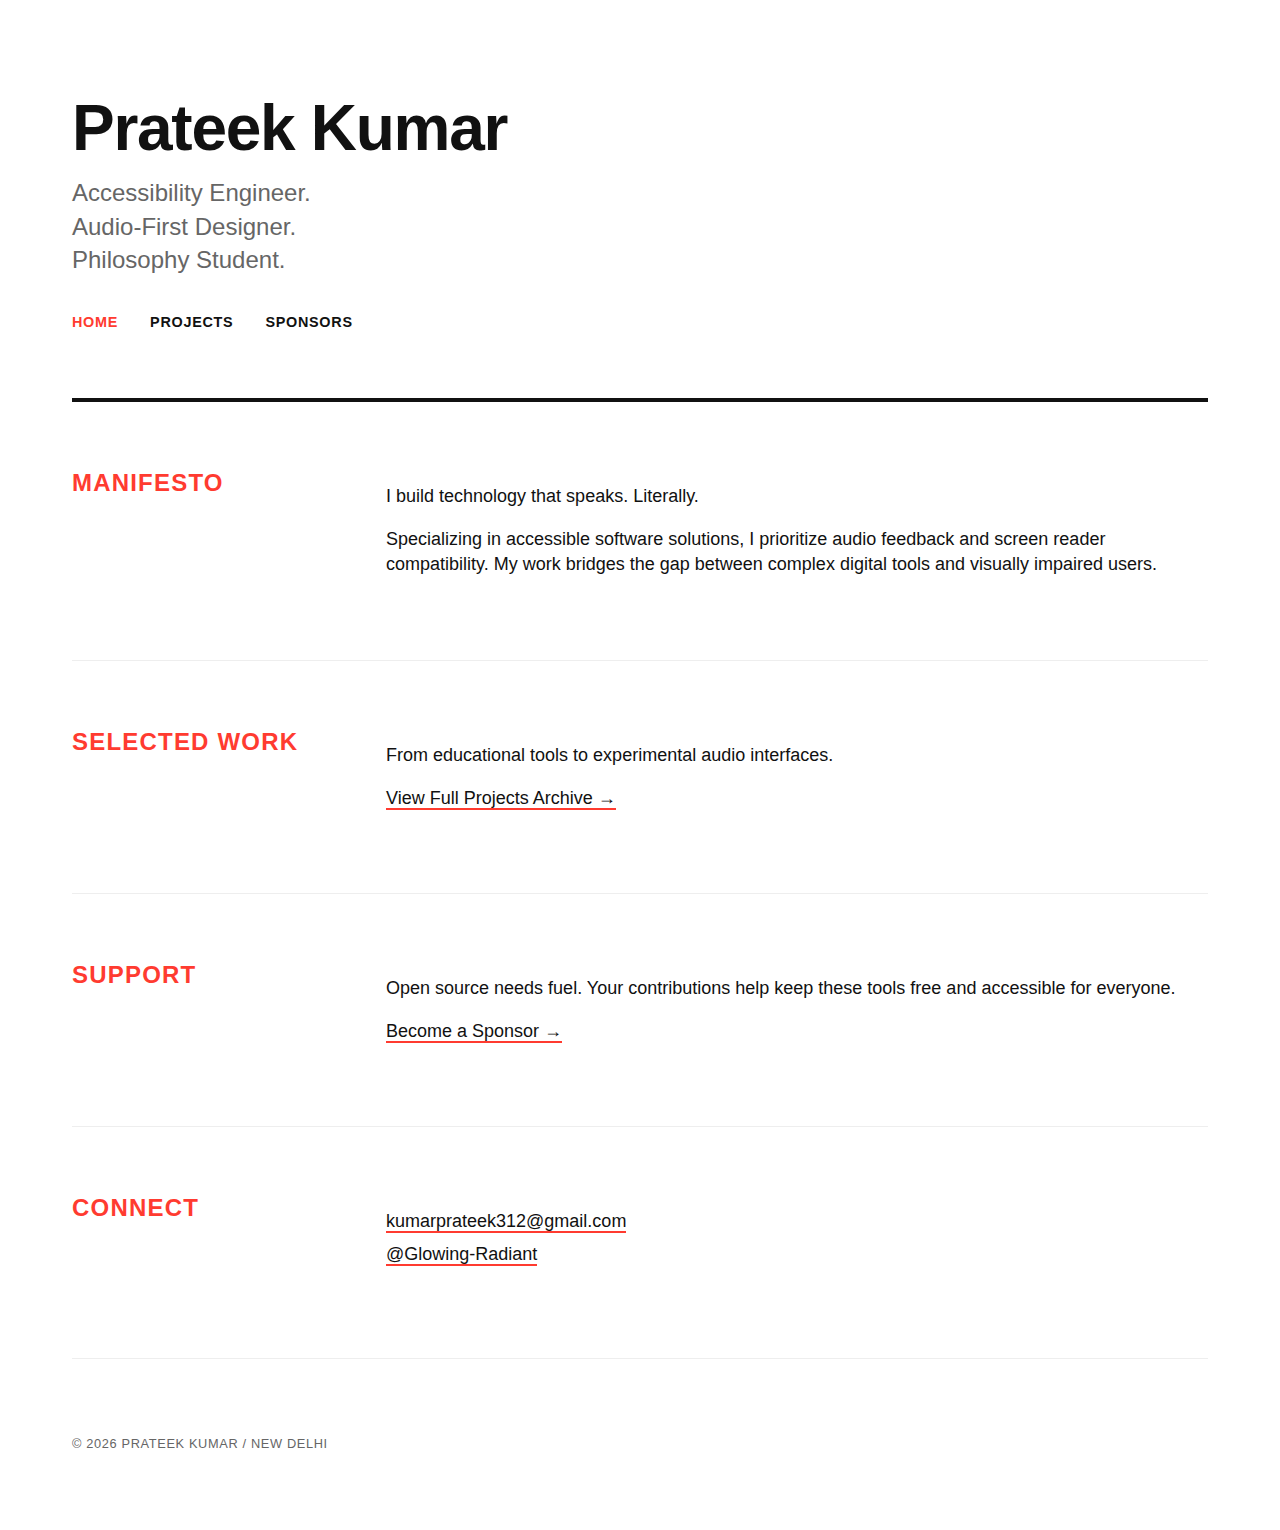
<file: index.html>
<!DOCTYPE html>
<html lang="en">
<head>
    <meta charset="UTF-8">
    <meta name="viewport" content="width=device-width, initial-scale=1.0">
    <title>Prateek Kumar - Accessibility Engineer</title>
    <link rel="stylesheet" href="style.css">
</head>
<body>
    <div class="container">
        <header>
            <h1>Prateek Kumar</h1>
            <p>Accessibility Engineer.<br>Audio-First Designer.<br>Philosophy Student.</p>
            <nav>
                <ul>
                    <li><a href="index.html" aria-current="page">Home</a></li>
                    <li><a href="projects.html">Projects</a></li>
                    <li><a href="sponsors.html">Sponsors</a></li>
                </ul>
            </nav>
        </header>

        <main>
            <section aria-labelledby="about-heading">
                <h2 id="about-heading">Manifesto</h2>
                <div>
                    <p>I build technology that speaks. Literally.</p>
                    <p>Specializing in accessible software solutions, I prioritize audio feedback and screen reader compatibility. My work bridges the gap between complex digital tools and visually impaired users.</p>
                </div>
            </section>

            <section aria-labelledby="projects-heading">
                <h2 id="projects-heading">Selected Work</h2>
                <div>
                    <p>From educational tools to experimental audio interfaces.</p>
                    <p><a href="projects.html" aria-label="projects">View Full Projects Archive &rarr;</a></p>
                </div>
            </section>

            <section aria-labelledby="support-heading">
                <h2 id="support-heading">Support</h2>
                <div>
                    <p>Open source needs fuel. Your contributions help keep these tools free and accessible for everyone.</p>
                    <p><a href="sponsors.html">Become a Sponsor &rarr;</a></p>
                </div>
            </section>

            <section aria-labelledby="contact-heading">
                <h2 id="contact-heading">Connect</h2>
                <ul>
                    <li><a href="mailto:kumarprateek312@gmail.com">kumarprateek312@gmail.com</a></li>
                    <li><a href="https://github.com/Glowing-Radiant">@Glowing-Radiant</a></li>
                </ul>
            </section>
        </main>

        <footer>
            <p>&copy; 2026 Prateek Kumar / New Delhi</p>
        </footer>
    </div>
</body>
</html>
</file>
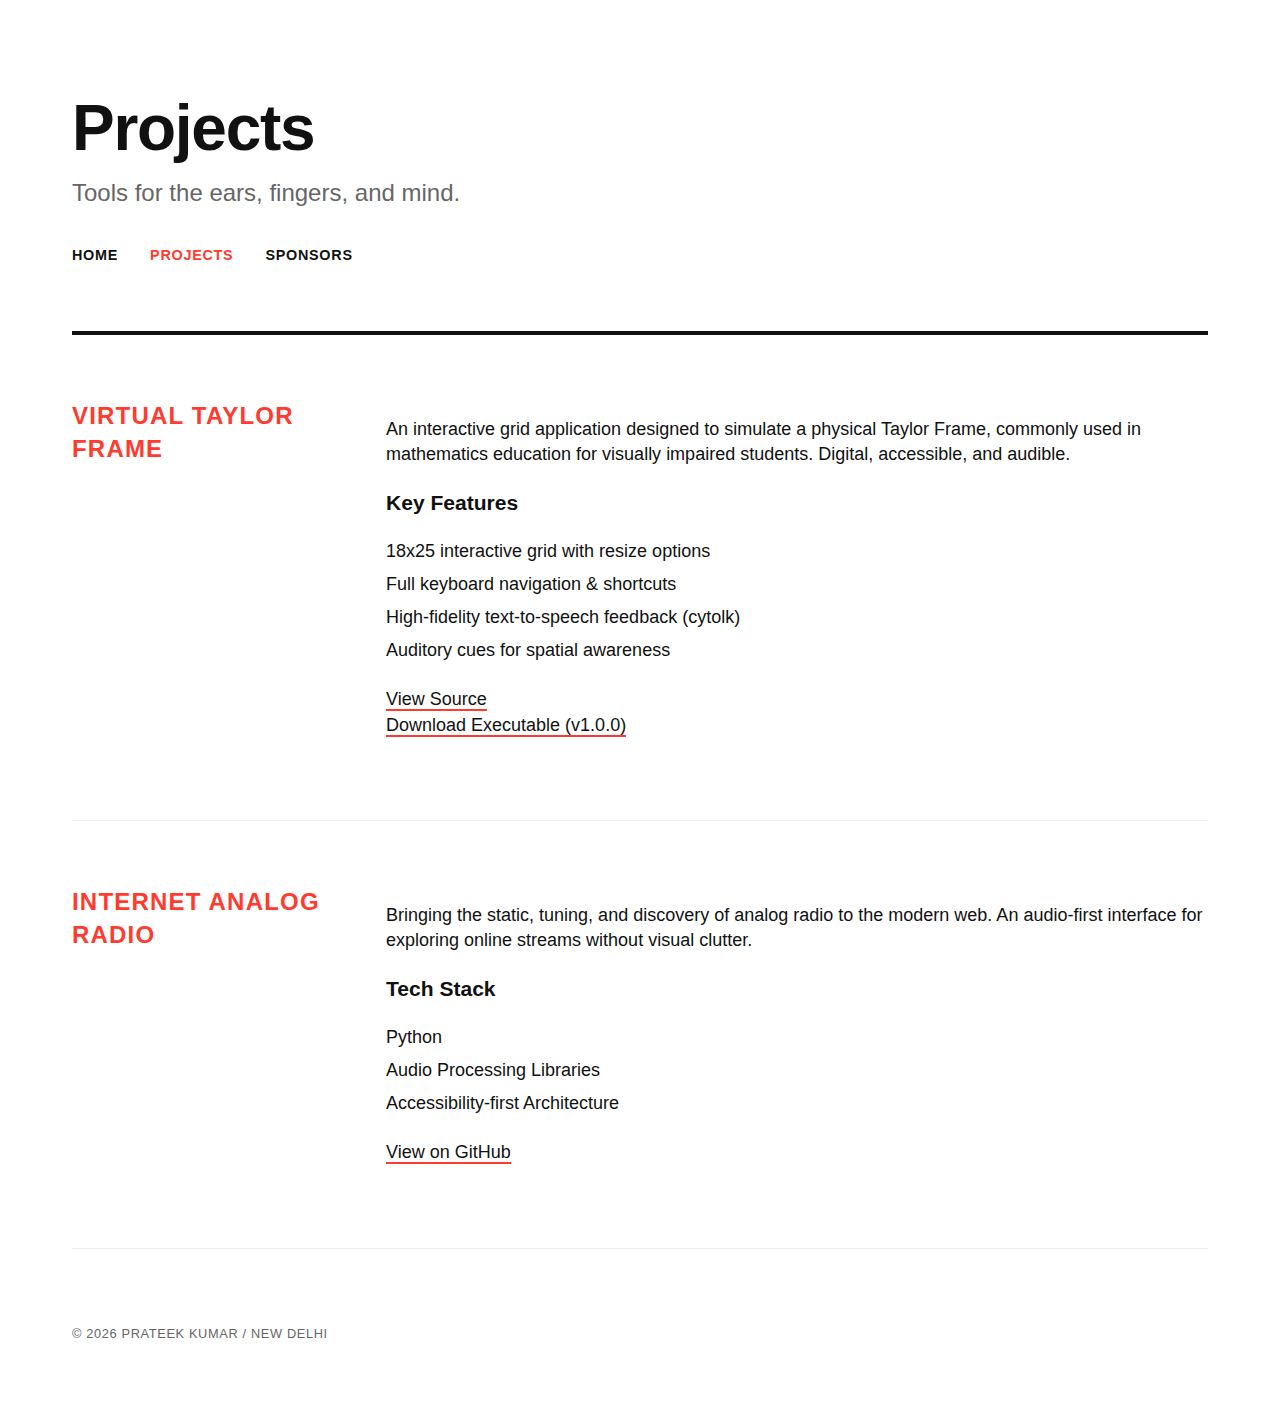
<file: projects.html>
<!DOCTYPE html>
<html lang="en">
<head>
    <meta charset="UTF-8">
    <meta name="viewport" content="width=device-width, initial-scale=1.0">
    <title>Projects - Prateek Kumar</title>
    <link rel="stylesheet" href="style.css">
</head>
<body>
    <div class="container">
        <header>
            <h1>Projects</h1>
            <p>Tools for the ears, fingers, and mind.</p>
            <nav>
                <ul>
                    <li><a href="index.html">Home</a></li>
                    <li><a href="projects.html" aria-current="page">Projects</a></li>
                    <li><a href="sponsors.html">Sponsors</a></li>
                </ul>
            </nav>
        </header>

        <main>
            <section aria-labelledby="vt-heading">
                <h2 id="vt-heading">Virtual Taylor Frame</h2>
                <div>
                    <p>An interactive grid application designed to simulate a physical Taylor Frame, commonly used in mathematics education for visually impaired students. Digital, accessible, and audible.</p>
                    
                    <h3>Key Features</h3>
                    <ul>
                        <li>18x25 interactive grid with resize options</li>
                        <li>Full keyboard navigation & shortcuts</li>
                        <li>High-fidelity text-to-speech feedback (cytolk)</li>
                        <li>Auditory cues for spatial awareness</li>
                    </ul>
                    
                    <p style="margin-top: 1.5rem;">
                        <a href="https://github.com/Glowing-Radiant/virtual-taylor-frame" aria-label="View Source">View Source</a>
                        <br>
                        <a href="https://github.com/Glowing-Radiant/virtual-taylor-frame/releases/download/v1.0.0/virtual.taylor.frame.exe" download>Download Executable (v1.0.0)</a>
                    </p>
                </div>
            </section>

            <section aria-labelledby="radio-heading">
                <h2 id="radio-heading">Internet Analog Radio</h2>
                <div>
                    <p>Bringing the static, tuning, and discovery of analog radio to the modern web. An audio-first interface for exploring online streams without visual clutter.</p>
                    
                    <h3>Tech Stack</h3>
                    <ul>
                        <li>Python</li>
                        <li>Audio Processing Libraries</li>
                        <li>Accessibility-first Architecture</li>
                    </ul>

                    <p style="margin-top: 1.5rem;">
                        <a href="https://github.com/Glowing-Radiant/the_internet-analog_radio">View on GitHub</a>
                    </p>
                </div>
            </section>
        </main>

        <footer>
            <p>&copy; 2026 Prateek Kumar / New Delhi</p>
        </footer>
    </div>
</body>
</html>
</file>
<file: style.css>
:root {
    /* Swiss Grid Palette */
    --bg-color: #ffffff;
    --text-color: #111111;
    --accent-color: #FF3B30; /* Swiss Red */
    --grid-line: #eeeeee;
    --secondary-text: #666666;
    
    /* Typography */
    --font-stack: "Helvetica Neue", Helvetica, Arial, sans-serif;
    --font-size-base: 18px;
    --font-size-h1: 4rem; /* Massive */
    --font-size-h2: 1.5rem;
    --line-height: 1.4;
    
    /* Spacing */
    --grid-gap: 2rem;
    --container-max: 1200px;
    --section-padding: 4rem 0;
}

@media (prefers-color-scheme: dark) {
    :root {
        --bg-color: #111111;
        --text-color: #ffffff;
        --accent-color: #FF453A;
        --grid-line: #333333;
        --secondary-text: #aaaaaa;
    }
}

* {
    box-sizing: border-box;
}

body {
    font-family: var(--font-stack);
    background-color: var(--bg-color);
    color: var(--text-color);
    font-size: var(--font-size-base);
    line-height: var(--line-height);
    margin: 0;
    padding: 0;
    -webkit-font-smoothing: antialiased;
}

/* Layout Utilities */
.container {
    max-width: var(--container-max);
    margin: 0 auto;
    padding: 0 2rem;
}

a {
    color: var(--text-color);
    text-decoration: none;
    border-bottom: 2px solid var(--accent-color);
    transition: background-color 0.2s, color 0.2s;
}

a:hover, a:focus {
    background-color: var(--accent-color);
    color: white;
}

/* Header: Bold & Structural */
header {
    padding: 6rem 0 4rem 0;
    border-bottom: 4px solid var(--text-color);
}

header h1 {
    font-size: var(--font-size-h1);
    font-weight: 800;
    margin: 0 0 1rem 0;
    letter-spacing: -0.02em;
    line-height: 1;
}

header p {
    font-size: 1.5rem;
    max-width: 30ch;
    color: var(--secondary-text);
    margin-top: 1rem;
}

/* Nav: Clean & Precise */
nav ul {
    list-style: none;
    padding: 0;
    margin: 2rem 0 0 0;
    display: flex;
    gap: 2rem;
}

nav a {
    font-weight: 700;
    text-transform: uppercase;
    letter-spacing: 0.05em;
    font-size: 0.9rem;
    border-bottom: none;
}

nav a:hover, nav a[aria-current="page"] {
    background: none;
    color: var(--accent-color);
}

/* Main Content: The Grid */
main {
    padding: 0;
}

section {
    padding: var(--section-padding);
    border-bottom: 1px solid var(--grid-line);
    display: grid;
    grid-template-columns: 1fr;
    gap: 1rem;
}

/* Desktop Grid: Label on left, Content on right */
@media (min-width: 768px) {
    section {
        grid-template-columns: 250px 1fr;
        gap: 4rem;
        align-items: start;
    }
}

h2 {
    font-size: var(--font-size-h2);
    font-weight: 700;
    margin: 0;
    color: var(--accent-color);
    text-transform: uppercase;
    letter-spacing: 0.05em;
}

/* Projects & Lists */
section ul {
    list-style: none;
    padding: 0;
}

section li {
    margin-bottom: 0.5rem;
}

/* Footer */
footer {
    padding: 4rem 0;
    font-size: 0.8rem;
    color: var(--secondary-text);
    text-transform: uppercase;
    letter-spacing: 0.05em;
}
</file>
